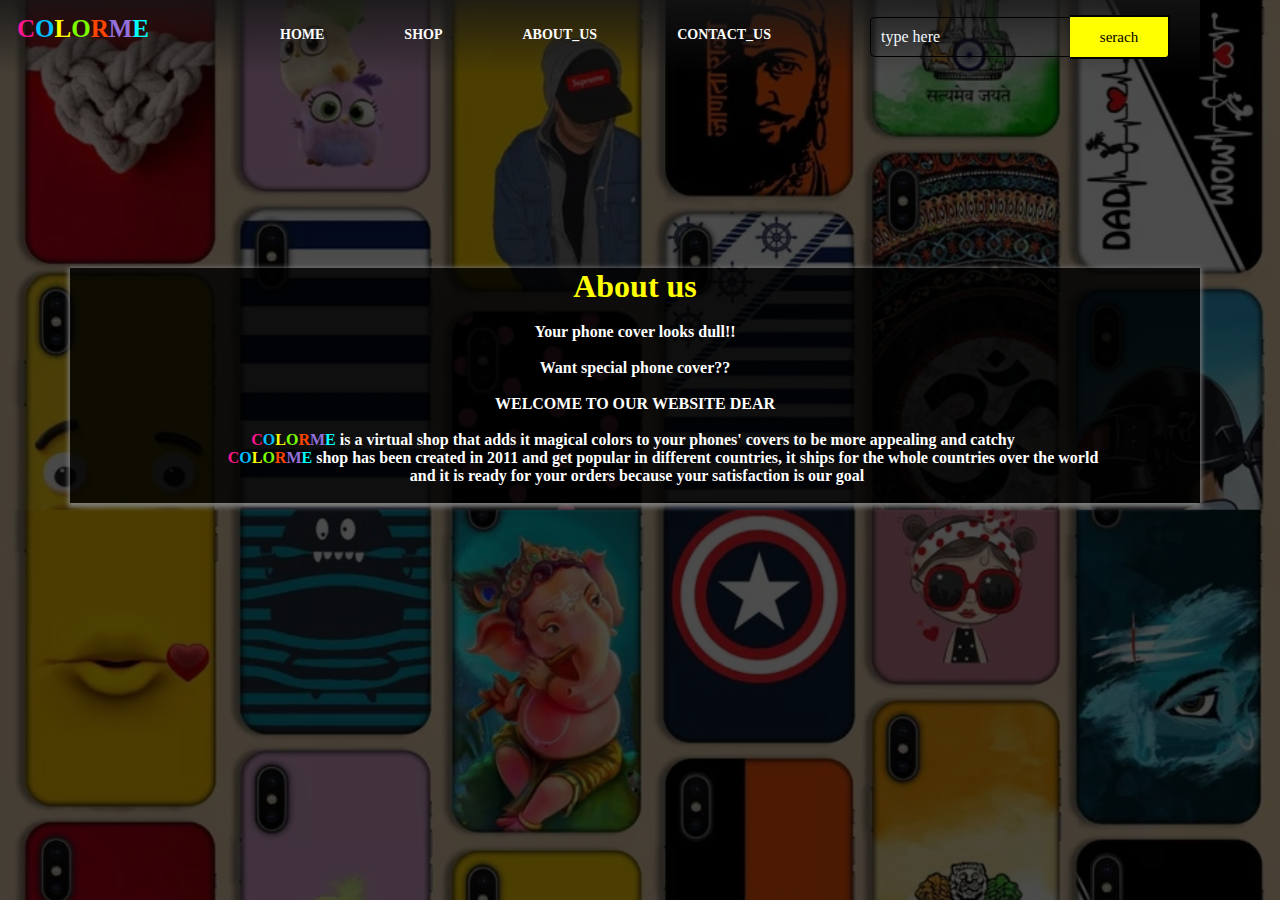
<file: aboutus.html>
<!DOCTYPE html>
<html lang="en">
<head>
 <meta charset="utf-8">
       <meta name="viewport" content="width=device-width,initial-scale=1">
    <title>COLORME website</title>
      <link rel="stylesheet" href="aboutus.css">
    </head>
    <body>
        
        <div class="main">
        <div class="nav">
        <div class="icon">
            
            <h2 class="mylogo"><span class="one">C</span><span class="two">O</span><span class="three">L</span><span class="four">O</span><span class="five">R</span><span class="six">M</span><span class="seven">E</span></h2>
            </div>
            <div class="list">
            <ul>
                <li><a href="index.html">HOME</a></li>
                <li><a href="shop.html">SHOP</a></li>
                <li><a href="aboutus.html">ABOUT_US</a></li>
                <li><a href="condraft.html">CONTACT_US</a></li>
                </ul>
            </div>
            <div class="src">
            <input class="serc" type="search" name="search bar" placeholder="type here">
                <a href="#"><button class="btn">serach</button></a>
            </div><br>
            
            <center>
          <div class="div"><h1>About us</h1><br>
              <p class="p">
              Your phone cover looks dull!!<br><br>
              Want special phone cover??</p><br>
              <p class="paragraph">WELCOME TO OUR WEBSITE DEAR<br><br></p>
              <pre class="pre"><span class="one">C</span><span class="two">O</span><span class="three">L</span><span class="four">O</span><span class="five">R</span><span class="six">M</span><span class="seven">E</span>&nbsp;is a virtual shop that adds it magical colors to your phones' covers to be more appealing and catchy 
              <span class="one">C</span><span class="two">O</span><span class="three">L</span><span class="four">O</span><span class="five">R</span><span class="six">M</span><span class="seven">E</span><span class="description"><b> shop has been created in 2011 and get popular in different countries, it ships for the whole countries over the world<br> and it is ready for your orders because your satisfaction is our goal</b></span>
              </pre>
            </div>
            </center>
</file>
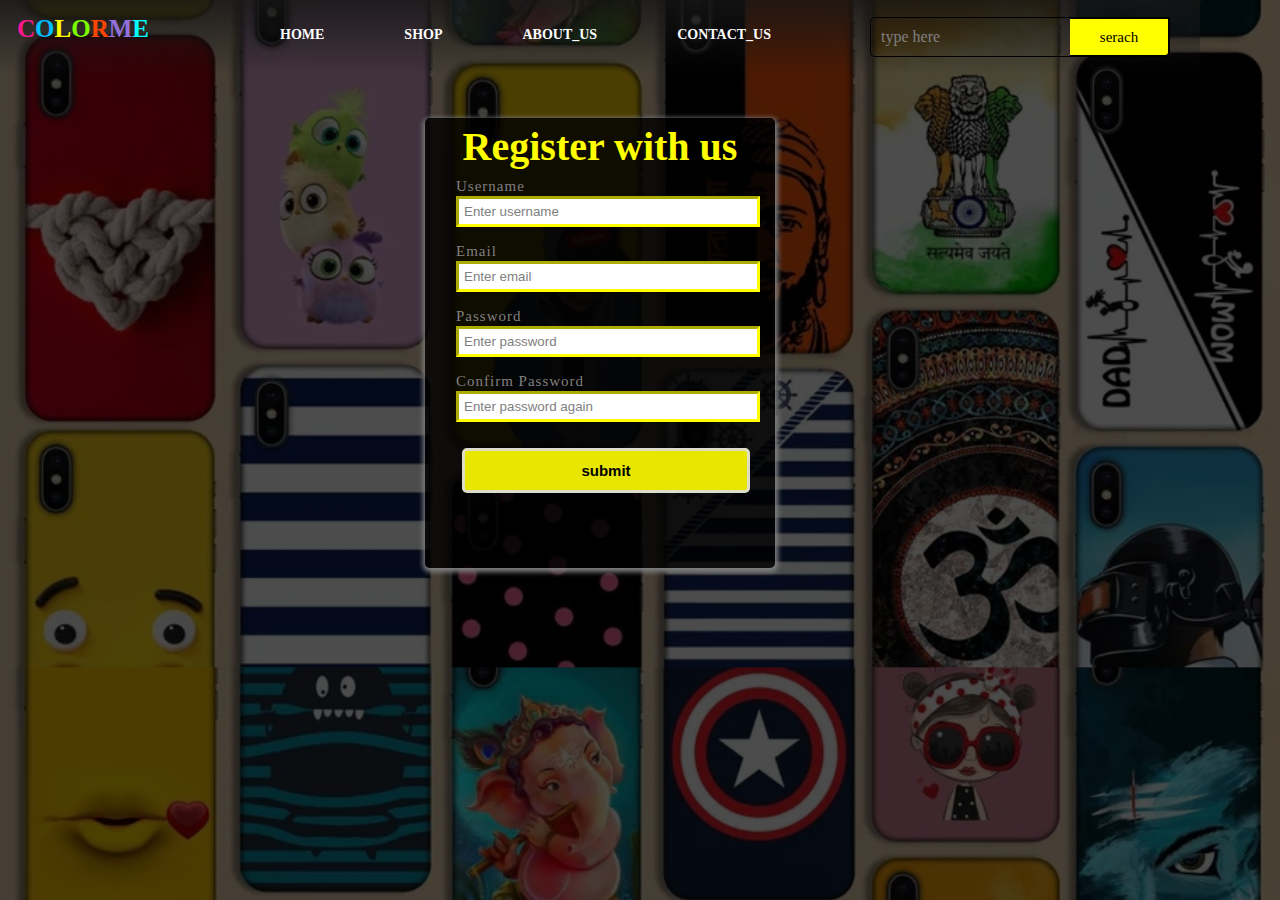
<file: condraft.html>
<!DOCTYPE html>
<html lang="en">
<head>
    <meta charset="utf-8">
       <meta name="viewport" content="width=device-width,initial-scale=1">
    <title>COLORME website</title>
      <link rel="stylesheet" href="condraft.css">
    </head>
    <body>
        
        <div class="main">
        <div class="nav">
        <div class="icon">
            
            <h2 class="mylogo"><span class="one">C</span><span class="two">O</span><span class="three">L</span><span class="four">O</span><span class="five">R</span><span class="six">M</span><span class="seven">E</span></h2>
            </div>
            <div class="list">
            <ul>
                <li><a href="index.html">HOME</a></li>
                <li><a href="shop.html">SHOP</a></li>
                <li><a href="aboutus.html">ABOUT_US</a></li>
                <li><a href="condraft.html">CONTACT_US</a></li>
                </ul>
            </div>
            <div class="src">
            <input class="serc" type="search" name="search bar" placeholder="type here">
                <a href="#"><button class="btn">serach</button></a>
            </div><br>
            <center>
           
                <div class="contbox">
             <div class="regform" id="fform">
  <form action="https://google.com" class="content">
      
    <h1><bold>Register with us</bold></h1>
      <label for id="usrn" class="bb"><p>Username</p></label>
            <input type="text" id="usrn" name="Username" placeholder="Enter username" required><br>
         <label for id="em"><p>Email</p></label>
            <input type="email" id="em" name="Email" placeholder="Enter email" required><br>
        <label for id="pass"><p>Password</p></label>
            <input type="password" id="pass" name="Password" placeholder="Enter password" required><br>
          <label for id="cpass"><p>Confirm Password</p></label>
            <input type="password" id="cpass" name="Password" placeholder="Enter password again" required><br><br>
        <button type="submit" class="sub"><b>submit</b></button>
  </form></div></div>
     </center>
</file>
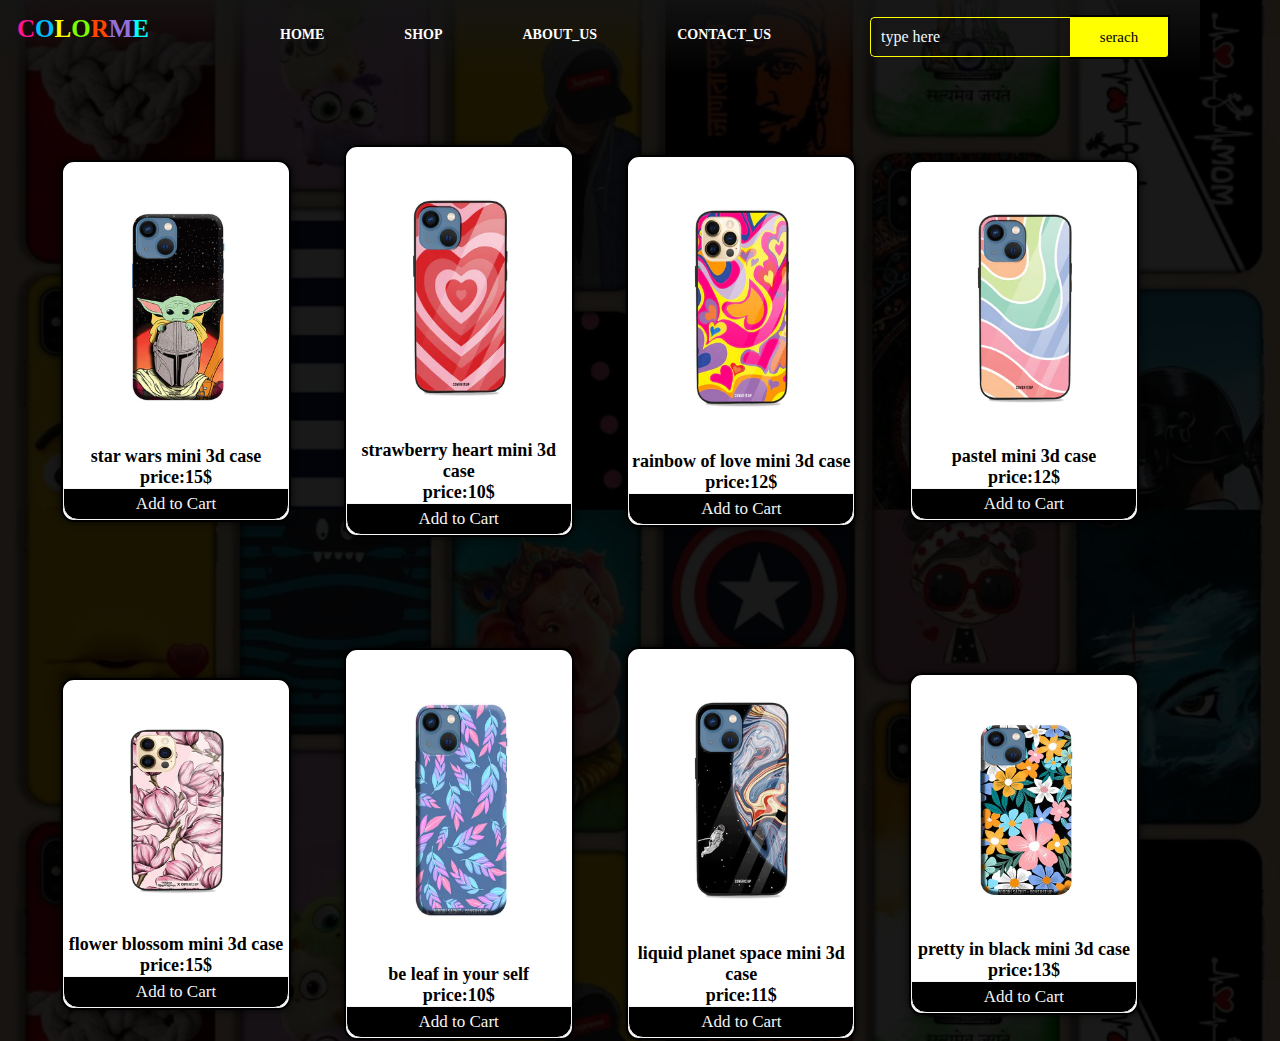
<file: shop.html>
<!DOCTYPE html>
<html lang="en">
<head>
 <meta charset="utf-8">
       <meta name="viewport" content="width=device-width,initial-scale=1">
    <title>COLORME website</title>
      <link rel="stylesheet" href="shop.css">
    </head>
    <body>
        
        <div class="main">
        <div class="nav">
        <div class="icon">
            
            <h2 class="mylogo"><span class="one">C</span><span class="two">O</span><span class="three">L</span><span class="four">O</span><span class="five">R</span><span class="six">M</span><span class="seven">E</span></h2>
            </div>
            <div class="list">
            <ul>
                <li><a href="index.html">HOME</a></li>
                <li><a href="#">SHOP</a></li>
                <li><a href="aboutus.html">ABOUT_US</a></li>
                <li><a href="condraft.html">CONTACT_US</a></li>
                </ul>
            </div>
            <div class="src">
            <input class="serc" type="search" name="search bar" placeholder="type here">
                <a href="#"><button class="btn">serach</button></a>
            </div><br><br>
            <section><br><br><br><br><br><br>
            <div class="container">
            <div class="card">
                <div class="products">
                <img src="star-wars-mandalorian-and-yoda-apple-iphone-13-mini-3d-case-1646447295_8b47b416-0485-4535-a665-b1007ccaeda4_360x.webp" alt="pic1">
                </div> 
                <div class="info">
                <h4 class="h4"> star wars mini 3d case</h4>
                    <h4 class="h4">price:15$</h4>
                </div>
                <div class="btnn">
                <button type="button">Add to Cart</button>
                </div></div>
                 <div class="card">
                <div class="products">
                <img src="strawberry-hearts-apple-iphone-13-mini-glass-case-1646450526_b9876b86-0f47-4e9e-ba09-a23eab4ab7c4_360x.webp" width="100px" height="239px" alt="pic2">
                </div> 
                <div class="info"></div>
                <h4 class="h4"> strawberry heart mini 3d case</h4>
                    <h4 class="h4">price:10$</h4>
                <div class="btnn">
                <button type="button">Add to Cart</button></div></div>
                 <div class="card">
                <div class="products">
                <img src="rainbow-of-love-apple-iphone-13-pro-glass-case-1646980566_c7aa6b23-7385-49d9-ab5a-ffcb171ba033_360x.webp" width="130px" height="240px" alt="pic3">
                </div> 
                <div class="info">
                <h4 class="h4"> rainbow of love mini 3d case</h4>
                    <h4 class="h4">price:12$</h4>
                </div>
                <div class="btnn">
                <button type="button" >Add to Cart</button>
                </div>
                     </div>
                 <div class="card">
                <div class="products">
                <img src="pastel-apple-iphone-13-mini-glass-case-1646451985_dac5b335-fbb1-4333-9ac5-e5a71a8ead71_360x.webp" alt="pic4">
                </div> 
                <div class="info">
                <h4 class="h4"> pastel mini 3d case</h4>
                    <h4 class="h4">price:12$</h4>
                </div>
                <div class="btnn">
                <button type="button">Add to Cart</button>
                </div>
                     </div>
                </div></section>
             <section><br><br><br><br><br><br>
            <div class="container">
            <div class="card">
                <div class="products">
                <img src="flower-blossom-apple-iphone-13-pro-glass-case-1650558132_57110472-9f19-40fc-89a6-a0c5be8decc0_360x.webp" width="200px" height="200px" alt="pic5">
                </div> 
                <div class="info">
                <h4 class="h4"> flower blossom mini 3d case</h4>
                    <h4 class="h4">price:15$</h4>
                </div>
                <div class="btnn">
                <button type="button">Add to Cart</button>
                </div></div>
                 <div class="card">
                <div class="products">
                <img src="be-leaf-in-yourself-apple-iphone-13-mini-hard-case-1646453171_9e94f2de-1445-43be-bc29-429fb835cb16_360x.webp" width="100px" height="260px" alt="pic6">
                </div> 
                <div class="info"></div>
                <h4 class="h4"> be leaf in your self</h4>
                    <h4 class="h4">price:10$</h4>
                <div class="btnn">
                <button type="button">Add to Cart</button></div></div>
                 <div class="card">
                <div class="products">
                <img src="liquid-planet-space-apple-iphone-13-mini-glass-case-1646448252_6f9ffd1a-2231-4844-9bf1-fc08b9086610_360x.webp" width="130px" height="240px" alt="pic7">
                </div> 
                <div class="info">
                <h4 class="h4"> liquid planet space mini 3d case</h4>
                    <h4 class="h4">price:11$</h4>
                </div>
                <div class="btnn">
                <button type="button" >Add to Cart</button>
                </div>
                     </div>
                 <div class="card">
                <div class="products">
                <img src="pretty-in-black-apple-iphone-13-mini-hard-case-1646453185_2be9b444-acb0-4af5-aea4-3c688d5170b7_360x.webp" width="240px" height="210px" alt="pic8">
                </div> 
                <div class="info">
                <h4 class="h4"> pretty in black mini 3d case</h4>
                    <h4 class="h4">price:13$</h4>
                </div>
                <div class="btnn">
                <button type="button">Add to Cart</button>
                </div>
                     </div>
                </div></section>
</file>
<file: aboutus.css>
@media screen and (max-width: 600px){
    .column.side, .column.middle{width: 100%}
}
*{
    
    margin: 0;
    padding: 0;
}
body{
    width: 100%;
    background: linear-gradient(to top,rgba(0,0,0,0.7)50%,rgba(0,0,0,0.7)50%), url(Mobile.jpg);
    background-position: center;
    background-size: cover;
    height: 30hv;
     background-attachment: scroll;
   
}
.nav{
    width: 1200px;
    height: 75px;
    margin: NONE;
    background-image: linear-gradient(rgba(22, 22, 22, 0.8), rgba(0,0,0,0));
}
.icon{
    width: 200px;
    float: left;
    height;70px;
}
.mylogo{
    color:white;
    font-size: 25px;
    font-family: cursive;
    padding-left:17px;
    padding-top: 15px;
    float: left;
}
.one{
    color: deeppink;
}
.two{
    color: deepskyblue;
}
.three{
    color:yellow;
}

.four{
    color:lawngreen;
}
.five{
    color:orangered;
}
.six{
color:mediumpurple;}
.seven{
color:aqua;}
.list{
width:400px;
    float:left;
    height:70px;   
}
ul{
    float: left;
    display: flex;
    justify-content: center;
    align-items: center;
}
ul li{
    list-style: none;
    margin-left: 80px;
    margin-top: 27px;
    font-size: 14px;
}
ul li a{
    text-decoration: none;
    color: white;
    font-family: cursive;
    font-weight: bold;
    transition: 0..4s ease-in-out;
}
ul li a:hover{
    
    color:yellow;
}
.src{
width: 330px;
    float: left;
    margin-left: 270px;
    
}

.serc{
    font-family: cursive;
    width: 200px;
    height:40px;
    background: transparent;
    border: 1px solid black;
    margin-top: 17px;
    color: yellow;
    border-right: none;
    font-size: 16px;
    float: left;
    padding: 10px;
    border-bottom-left-radius: 5px;
    border-top-left-radius: 5px;  
  
  
}

.btn{
    
    width: 100px;
    height: 44px;
    background-color:yellow;
    border: 2px solid black;
    margin-top: 15px;
    color: black;
    font-size: 15px;
    border-bottom-right-radius: 5px;
    border-left:none;
    cursor: pointer;
    font-family: cursive;
}
::placeholder{
color: aliceblue;}
.div{
    margin-top: 250px;
      background: linear-gradient(to top,rgba(0,0,0,0.8)50%,rgba(0,0,0,0.8)50%);
     box-shadow: 0.1px 2px 5px 2px grey;
    margin-left: 70px;
}
h1{
color: yellow;}
.p{
    color:white;
    text-align: center;
    margin: none;
    font-weight: bold;
    font-family: cursive;
}
.pre,.paragraph{
    font-family: cursive;
color: white;
 font-weight: bold;}
.description{
font-family: cursive;}
</file>
<file: condraft.css>
@media screen and (max-width: 600px){
    .column.side, .column.middle{width: 100%}
}
*{
    
    margin: 0;
    padding: 0;
}
body{
    width: 100%;
    background: linear-gradient(to top,rgba(0,0,0,0.7)50%,rgba(0,0,0,0.7)50%), url(Mobile.jpg);
    background-position: center;
    background-size: cover;
    height: 30hv;
   
}
.nav{
    width: 1200px;
    height: 75px;
    margin: none;
    background-image: linear-gradient(rgba(22, 22, 22, 0.8), rgba(0,0,0,0));
}
.icon{
    width: 200px;
    float: left;
    height;70px;
}
.mylogo{
    color:white;
    font-size: 25px;
    font-family: cursive;
    padding-left:17px;
    padding-top: 15px;
    float: left;
}
.one{
    color: deeppink;
}
.two{
    color: deepskyblue;
}
.three{
    color:yellow;
}

.four{
    color:lawngreen;
}
.five{
    color:orangered;
}
.six{
color:mediumpurple;}
.seven{
color:aqua;}
.list{
width:400px;
    float:left;
    height:70px;   
}
ul{
    float: left;
    display: flex;
    justify-content: center;
    align-items: center;
}
ul li{
    list-style: none;
    margin-left: 80px;
    margin-top: 27px;
    font-size: 14px;
}
ul li a{
    text-decoration: none;
    color: white;
    font-family: cursive;
    font-weight: bold;
    transition: 0..4s ease-in-out;
}
ul li a:hover{
    
    color:yellow;
}
.src{
width: 330px;
    float: left;
    margin-left: 270px;
    
}

.serc{
    font-family: cursive;
    width: 200px;
    height:40px;
    background: transparent;
    border: 1px solid black;
    margin-top: 17px;
    color: yellow;
    border-right: none;
    font-size: 16px;
    float: left;
    padding: 10px;
    border-bottom-left-radius: 5px;
    border-top-left-radius: 5px;  
  
  
}

.btn{
    
    width: 100px;
    height: 40px;
    background-color:yellow;
    border: 2px solid black;
    margin-top: 17px;
    color: black;
    font-size: 15px;
    border-bottom-right-radius: 5px;
    border-left:none;
    cursor: pointer;
    font-family: cursive;
}

::placeholder {
color: grey;}
.contbox{
    width: 350px;
    height: 450px;
    margin-top: 100px;
    display:block;
    padding: 5px 31px;
    border-radius: 5px;
    box-sizing: border-box;
    text-align: center;
    background-size:contain; 
   background: linear-gradient(to top,rgba(0,0,0,0.8)50%,rgba(0,0,0,0.8)50%);
    box-shadow: 0.1px 2px 5px 2px grey;
}
.content input[type=text], .content input[type=email],.content input[type=password]
{
  width: 100%;
  padding: 5px;
  margin:1px 0 8px 0;
   border: inset yellow; 
}
.content .sub {
  background-color:yellow;
  color: black;
  font-size:15px;
  width: 100%;
 padding-top: 11px;
    padding-bottom: 11px;
   margin-left: 6px;
  border-radius: 20;
  opacity: 0.9;
  cursor:auto;
    
}

h1{
    
    font-size: 40px;
    color: yellow;
}
p{
    letter-spacing: 1px;
    font-size: 15px;
    font-family:serif;
    margin-top: 8px;
    float: left;
    color:grey; 
    }
.sub{border:solid;
    
    font-size: 12px;
			border-color:beige;
    	border-radius: 5px;
 
}
</file>
<file: shop.css>
@media screen and (max-width: 600px){
    .column.side, .column.middle{width: 100%}
}
*{
    
    margin: 0;
    padding: 0;
    box-sizing: border-box;
    font-family: cursive;
    
}
body{
    width: 100%;
    background: linear-gradient(to top,rgba(0,0,0,0.9)50%,rgba(0,0,0,0.9)50%),url(Mobile.jpg);
    background-position: center;
    background-size: cover;
    height: 100hv;
    align-items: center;
    justify-content: center;
    background-attachment: scroll;
    
   
}
.nav{
    width: 1200px;
    height: 75px;
    margin: NONE;
    background-image: linear-gradient(rgba(22, 22, 22, 0.8), rgba(0,0,0,0));
}
.icon{
    width: 200px;
    float: left;
    height;70px;
}
.mylogo{
    color:white;
    font-size: 25px;
    font-family: cursive;
    padding-left:17px;
    padding-top: 15px;
    float: left;
}
.one{
    color: deeppink;
}
.two{
    color: deepskyblue;
}
.three{
    color:yellow;
}

.four{
    color:lawngreen;
}
.five{
    color:orangered;
}
.six{
color:mediumpurple;}
.seven{
color:aqua;}
.list{
width:400px;
    float:left;
    height:70px;   
}
ul{
    float: left;
    display: flex;
    justify-content: center;
    align-items: center;
}
ul li{
    list-style: none;
    margin-left: 80px;
    margin-top: 27px;
    font-size: 14px;
}
ul li a{
    text-decoration: none;
    color: white;
    font-family: cursive;
    font-weight: bold;
    transition: 0..4s ease-in-out;
}
ul li a:hover{
    
    color:yellow;
}
.src{
width: 330px;
    float: left;
    margin-left: 270px;
    
}

.serc{
    font-family: cursive;
    width: 200px;
    height:40px;
    background: transparent;
    border: 1px solid yellow;
    margin-top: 17px;
    color: yellow;
    border-right: none;
    font-size: 16px;
    float: left;
    padding: 10px;
    border-bottom-left-radius: 5px;
    border-top-left-radius: 5px;  
  
  
}

.btn{
    
    width: 100px;
    height: 44px;
    background-color:yellow;
    border: 2px solid black;
    margin-top: 15px;
    color: black;
    font-size: 15px;
    border-bottom-right-radius: 5px;
    border-left:none;
    cursor: pointer;
    font-family: cursive;
}
::placeholder{
color: aliceblue;}
.container{
    width: 90%;
    height: 100%;
    display: flex;
    flex-wrap:wrap;
    align-items: center;
    justify-content: space-between;
    margin-left: 60px;
}
.container .card{
    width:230px;
    overflow:hidden;
    padding-top: 10px;
    border: 2px solid black;
    border-radius: 13px;
    box-shadow: 0 0 7px rgba(0, 0, 0 ,0.8);
    text-align: center;
    background-color: white;
    margin: 1px;
}
.container .card .products{
    width:230px;
    margin:20px auto; 
    
}
.container .card .products img{
    width:100%;
transition: 0.4s;}
.container .card .products img:hover{
   transform: scale(1.2)}
.h4{
    font-size: 18px;
    
}
.container .card .btnn button{
    width:100%;
    padding: 5px;
    background-color: black;
    color: whitesmoke;
    cursor: pointer;
    border: 1px solid;
    font-size: 17px;
    border-radius: 0 0 15px 15px;
    
    
}
</file>
